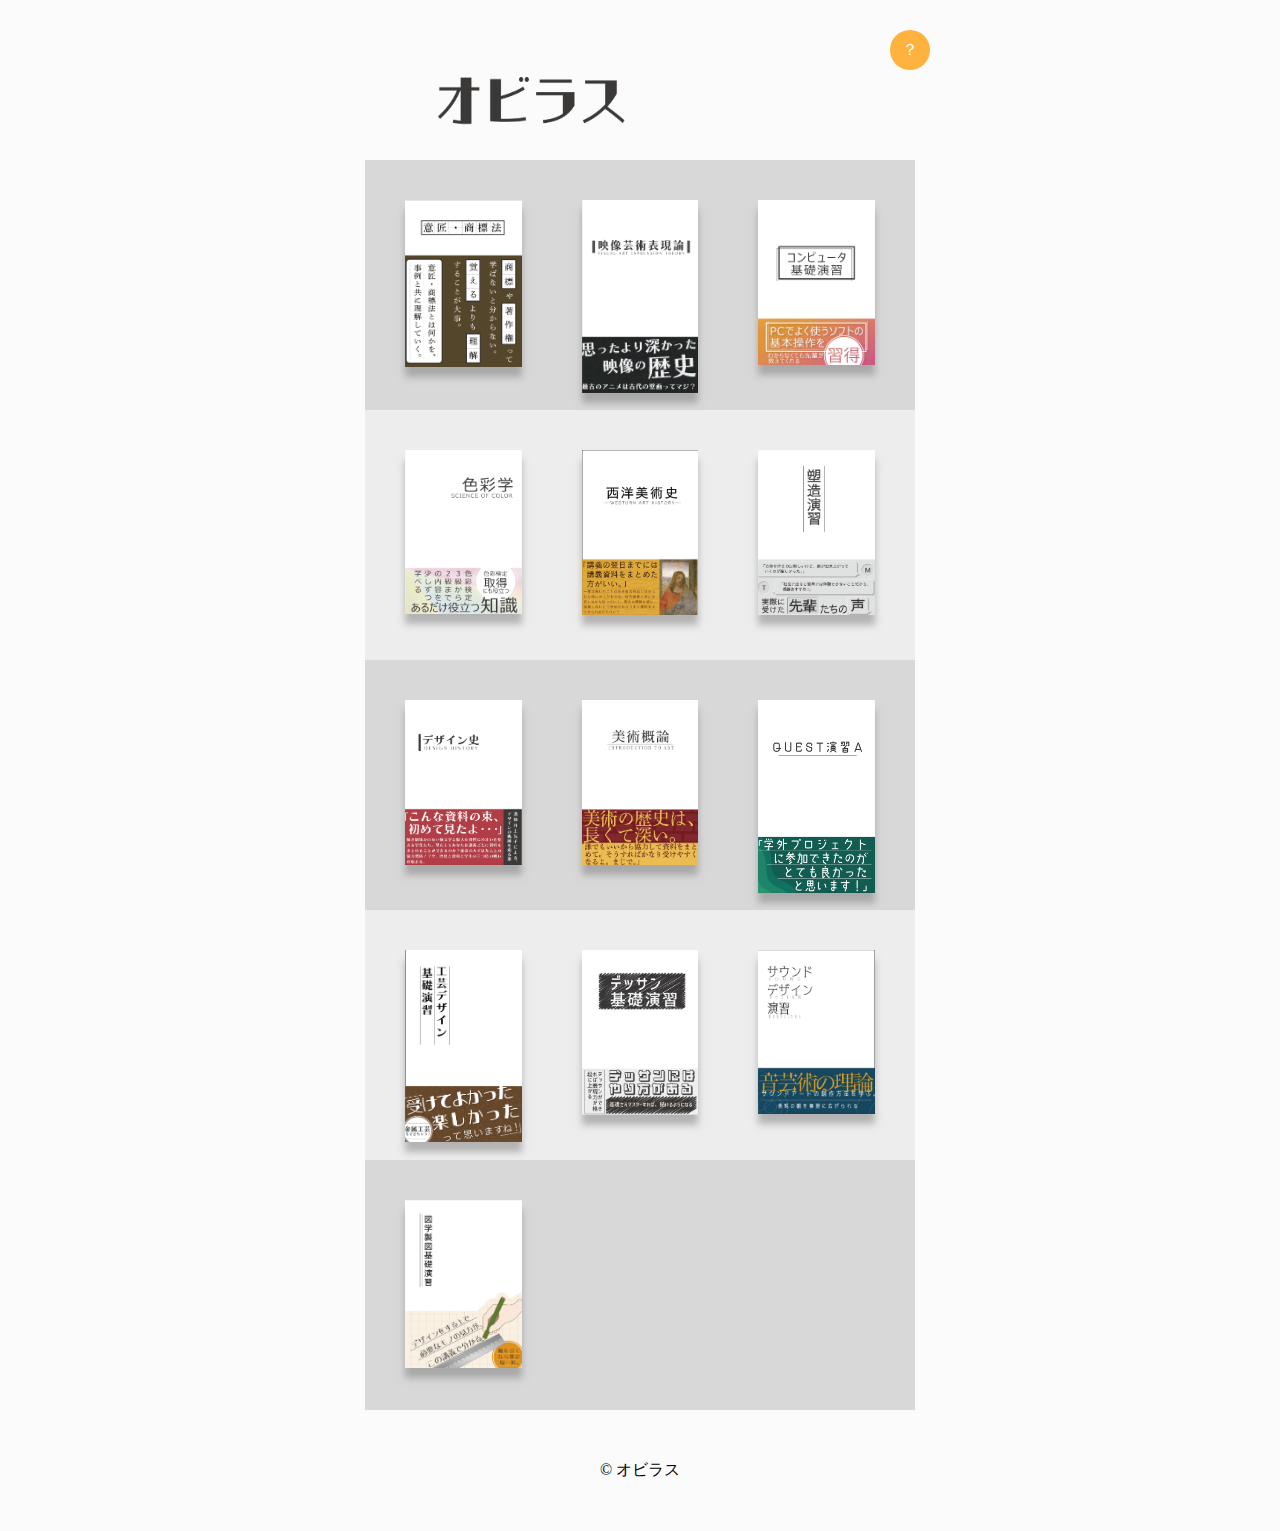
<file: index.html>
<!DOCTYPE html>
<html>
<head>
    <meta charset="UTF-8">
    <meta name="viewport" content="width=device-width, initial-scale=1.0">
    <link rel="stylesheet" href="css/style.css">
    <link rel="stylesheet" href="css/lightbox.min.css" > 
    <script src="js/script.js" defer></script>
    <script src="js/lightbox.min.js" defer></script>
    <title>オビラス～帯から知る講義内容～</title>
</head>
<body>
  <header>
    <ul>
     <li class="dai"><img src= "image/obirasu.png" alt="サイトタイトル"></li>
     <li><div id="btn-open">？</div></li>
    <div id="menu">
     <div id="btn-close">×</div>
     <p>このサイトは、大学の講義内容を端的に紹介する本の帯を作成しそれをまとめたモノです。<br>それぞれの本をタップすると表裏全体が見れます。</p>
    </ul>
    </div>
  </header>


  <main>
      <div class="gallery">
       <ul>
            <li><a href="image/sakuhin/isyou.png" data-lightbox="photo"  data-title="キャプション"><img src="image/katamen/isyou.png"  title="PAGE-01" class="thumb"></li></a>
            <li><a href="image/sakuhin/eizou.png" data-lightbox="photo"  data-title="キャプション"><img src="image/katamen/eizou.png"  title="PAGE-01" class="thumb"></li></a>
            <li><a href="image/sakuhin/PC.png" data-lightbox="photo"  data-title="キャプション"><img src="image/katamen/pc.png"  title="PAGE-01" class="thumb"></li></a>
       </ul>
      </div>

    
       <div class="gallery2">
         <ul>
           <li><a href="image/sakuhin/sikisai.png" data-lightbox="photo"  data-title="キャプション"><img src="image/katamen/sikisai.png"  title="PAGE-01" class="thumb"></li></a>
           <li><a href="image/sakuhin/seiyou.png" data-lightbox="photo"  data-title="キャプション"><img src="image/katamen/seiyou.png"  title="PAGE-01" class="thumb"></li></a>
           <li><a href="image/sakuhin/sozou.png" data-lightbox="photo"  data-title="キャプション"><img src="image/katamen/sozou.png"  title="PAGE-01" class="thumb"></li></a>
          </ul>
        </div>

        <div class="gallery">
         <ul>
           <li><a href="image/sakuhin/design.png" data-lightbox="photo"  data-title="キャプション"><img src="image/katamen/design.png"  title="PAGE-01" class="thumb"></li></a>
           <li><a href="image/sakuhin/gairon.png" data-lightbox="photo"  data-title="キャプション"><img src="image/katamen/gairon.png"  title="PAGE-01" class="thumb"></li></a>
           <li><a href="image/sakuhin/QUEST.png" data-lightbox="photo"  data-title="キャプション"><img src="image/katamen/kuesuto.png"  title="PAGE-01" class="thumb"></li></a>
          </ul>
        </div>

        <div class="gallery2">
         <ul>
           <li><a href="image/sakuhin/kougei.png" data-lightbox="photo"  data-title="キャプション"><img src="image/katamen/kougei.png"  title="PAGE-01" class="thumb"></li></a>
           <li><a href="image/sakuhin/dessan.png" data-lightbox="photo"  data-title="キャプション"><img src="image/katamen/dessan.png"  title="PAGE-01" class="thumb"></li></a>
           <li><a href="image/sakuhin/sound.png" data-lightbox="photo"  data-title="キャプション"><img src="image/katamen/sound.png"  title="PAGE-01" class="thumb"></li></a>
          </ul>
        </div>

        <div class="gallery">
          <ul>
             <li><a href="image/sakuhin/zugaku.png" data-lightbox="photo"  data-title="キャプション"><img src="image/katamen/zugaku.png"  title="PAGE-01" class="thumb"></li></a>
          </ul>
        </div>

    
  </main>

  <footer>
    <p>© オビラス</a></p>
  </footer>

  
</body>
</html>
</file>
<file: css/style.css>
* {
  margin: 0;
  padding: 0;
  vertical-align: bottom;
}

body {
    justify-content: center;
    background: #fbfbfb;
  }


.dai img{
    width: 200px;
    height: 60px;
}

#menu p{
    text-align: center;
    color: #ffffff;
    margin-top: 40px;
    margin-left: 20px;
    margin-right: 20px;
}


.gallery{
    width: 550px;
    height: 250px;
    background: #d8d8d8;
    display: flex;
    margin:0 auto
}

.gallery2{
  width: 550px;
  height: 250px;
  background: #ededed;
  display: flex;
  margin:0 auto
}


h1 {
    text-align: center;
    font-size: 30px;
    padding: 10px 0;
    display:flex; 
  }


main img{
    display: flex;
    width: 100%;
    box-shadow: 0 10px 7px 0 rgba(122, 122, 122, 0.5);
}



ul{
    list-style: none;
    display: grid;
    grid-template-columns: 1fr 1fr 1fr ;
    padding: 40px;
    gap:60px;
}



header{
    text-align: center;
    background: #fbfbfb;
    padding: 30px;
    width: 39%;
    height: 100px;
    margin:0 auto
}

header ul{
      gap:  60px;
      padding: none;
}

#btn-open ,
#btn-close {
  position: fixed;
  top: 30px;
  right: 350px;
  width: 40px;
  height: 40px;
  border-radius:100px 100px 100px 100px;
  background: #ffb23e;
  color: #FFF;
  cursor: pointer;
  display: flex;
  align-items: center;
  justify-content: center;
  z-index: 100;

}

#btn-close {
  z-index: 300;
  font-size: 20px;
}

#menu {
  background:#ffb23e;
  position: fixed;
  width:320px;
  height:70vh;
  border-radius:20px 20px 20px 20px;
  top: 50px;
  right: 430px;
  z-index: 200;
  visibility: hidden;
  opacity: 0;
}







footer {
    text-align: center;
    background: #fbfbfb;
    padding: 50px;
    width: 36%;
    margin:0 auto
  }
  



  /* タブレット用 */
  @media screen and (max-width: 767px) {
    /*ウィンドウ幅が最大767pxまでの場合に適用*/
    .allContents {
      display: block;
    }


.dai img{
    width: 160px;
    height: 50px;
  }

.gallery{
    width: 450px;
    height: 210px;
    background: #d8d8d8;
    display: flex;
    margin:0 auto
  }
  .gallery2{
    width: 450px;
    height: 210px;
    background: #ededed;
    display: flex;
    margin:0 auto
}
    
main img{
      display: flex;
      width: 80%;
      box-shadow: 0 10px 7px 0 rgba(122, 122, 122, 0.5);
  }
  ul{
    list-style: none;
    display: grid;
    grid-template-columns: 1fr 1fr 1fr;
    padding-top: 40px;
    padding-left: 40px;
    gap: 20px;
}
header{
  text-align: center;
  background: #fbfbfb;
  padding: 30px;
  width: 415px;
  margin:0 auto
}

#btn-open ,
#btn-close {
  top: 30px;
  right: 20px;
  width: 40px;
  height: 40px;
  border-radius:100px 100px 100px 100px;
  background: #ffb23e;
  color: #FFF;
  cursor: pointer;
  display: flex;
  align-items: center;
  justify-content: center;
  z-index: 100;
}

#btn-close {
  z-index: 300;
  font-size: 20px;
}

#menu {
  background:#ffb23e;
  position: fixed;
  width:330px;
  height:70vh;
  border-radius:20px 20px 20px 20px;
  top: 40px;
  right: 100px;
  z-index: 200;
  visibility: hidden;
  opacity: 0;
}


footer {
  text-align: center;
  background: #fbfbfb;
  padding: 50px;
  width: 375px;
  margin:0 auto
}

  }




  
  /* スマホ用 */
  @media screen and (max-width: 479px) {
    /*ウィンドウ幅が最大479pxまでの場合に適用*/

    .dai img{
      width: 160px;
      height: 50px;
  }

    .allContents {
      display: block;
    }
    
 main img{
      display: flex;
      width: 200%;
      box-shadow: 0 10px 7px 0 rgba(122, 122, 122, 0.5);
  }
  ul{
    list-style: none;
    display: grid;
    grid-template-columns: 1fr 1fr 1fr;
    padding-top: 20px;
    padding-left: 140px;
    gap:60px;
}
  }
  /* ここまで追加 */
</file>
